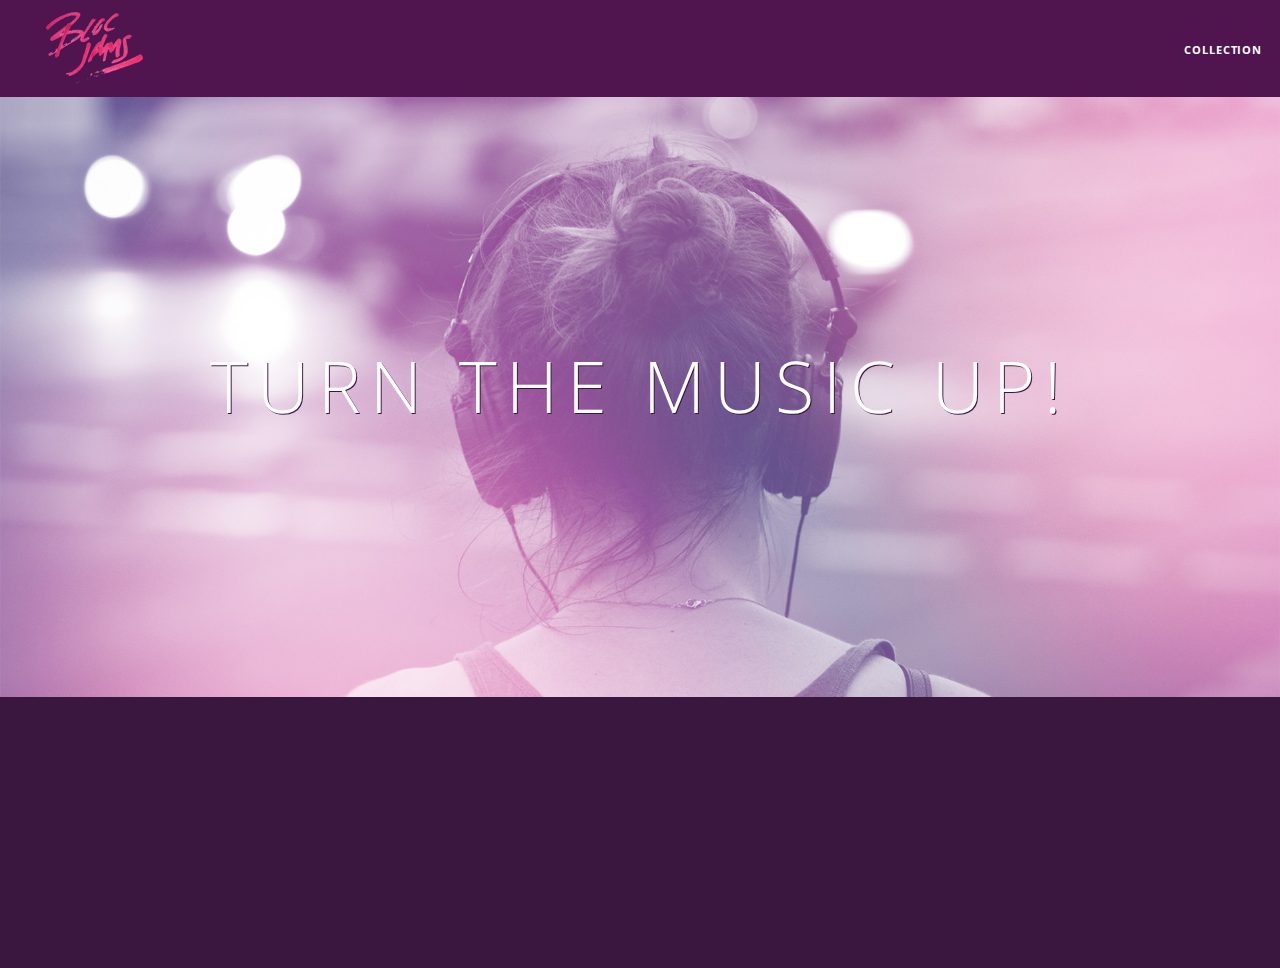
<file: index.html>
<!DOCTYPE html>
 <html>
     <head>
         <title>Bloc Jams</title>
         <link rel="stylesheet" type="text/css" href="http://fonts.googleapis.com/css?family=Open+Sans:400,800,600,700,300">
         <link rel="stylesheet" type="text/css" href="http://code.ionicframework.com/ionicons/2.0.1/css/ionicons.min.css">
         <link rel="stylesheet" type="text/css" href="styles/normalize.css">
         <link rel="stylesheet" type="text/css" href="styles/main.css">
         <link rel="stylesheet" type="text/css" href="styles/landing.css">
     </head>
     <body class="landing">
         <nav class="navbar"> <!-- navigation bar -->
            <a href="index.html" class="logo">
                <img src="assets/images/bloc_jams_logo.png" alt="bloc jams logo">
             </a>
             <div class="links-container">
                 <a href="collection.html" class="navbar-link">collection</a>
             </div>
         </nav>
         <section class="hero-content"> <!-- hero content -->
             <h1 class="hero-title">Turn the music up!</h1>
         </section>
         <section class="selling-points container clearfix"> <!-- selling points -->
             <div class="point column third">
                 <span class="ion-music-note"></span>
                 <h5 class="point-title">Choose your music</h5>
                 <p class="point-description">The world is full of music; why should you have to listen to music that someone else chose?</p>
             </div>
             <div class="point column third">
                 <span class="ion-radio-waves"></span>
                 <h5 class="point-title">Unlimited, streaming, ad-free</h5>
                 <p class="point-description">No arbitrary limits. No distractions.</p>
             </div>
             <div class="point column third">
                 <span class="ion-iphone"></span>
                 <h5 class="point-title">Mobile enabled</h5>
                 <p class="point-description">Listen to your music on the go. This streaming service is available on all mobile platforms.</p>
             </div>
         </section>
         <script src="https://code.jquery.com/jquery-2.1.3.min.js"></script>
         <script src="scripts/landing.js"></script>
     </body>
 </html>
</file>
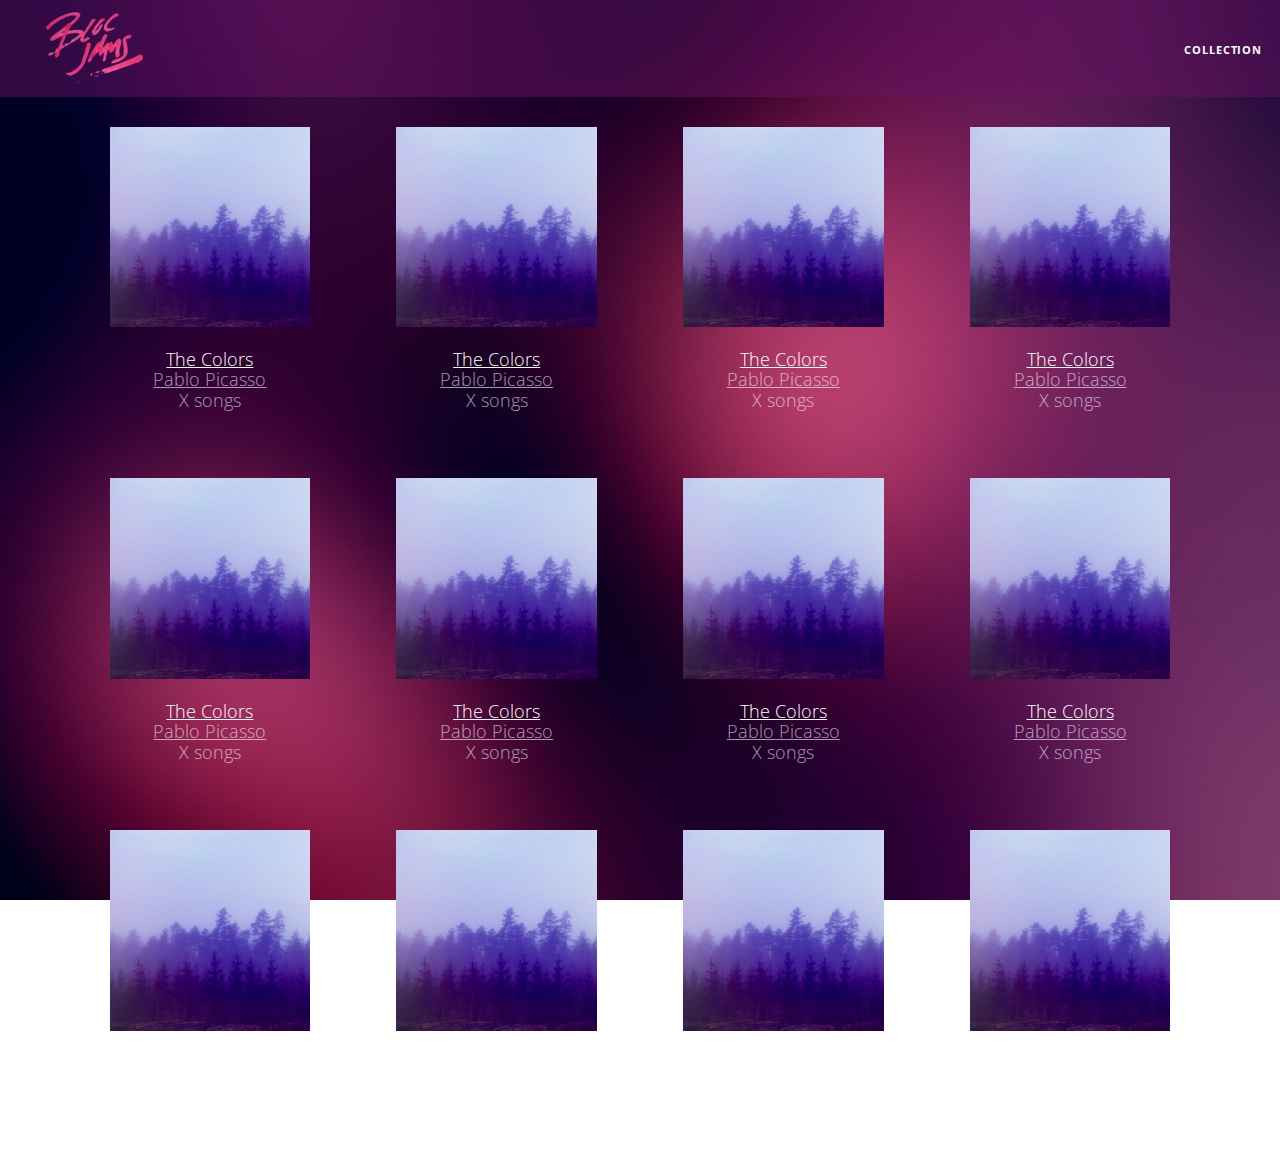
<file: collection.html>
<!DOCTYPE html>
 <html>
     <head>
         <title>Bloc Jams</title>
         <meta name="viewport" content="width=device-width, initial-scale=1">
         <link rel="stylesheet" type="text/css" href="http://fonts.googleapis.com/css?family=Open+Sans:400,800,600,700,300">
         <link rel="stylesheet" type="text/css" href="http://code.ionicframework.com/ionicons/2.0.1/css/ionicons.min.css">
         <link rel="stylesheet" type="text/css" href="styles/normalize.css">
         <link rel="stylesheet" type="text/css" href="styles/main.css">
         <link rel="stylesheet" type="text/css" href="styles/collection.css">
     </head>
     <body class="collection">
         <nav class="navbar">
             <a href="index.html"  class="logo">
                 <img src="assets/images/bloc_jams_logo.png" alt="bloc jams logo">
             </a>
             <div class="links-container">
                 <a href="collection.html" class="navbar-link">collection</a>
             </div>
         </nav>
         
     <section class="album-covers container clearfix">
     </section>
     <script src="https://code.jquery.com/jquery-2.1.3.min.js"></script>
     <script src="scripts/collection.js"></script>
     </body>
 </html>
</file>
<file: styles/main.css>
*, *::before, *::after {
    -moz-box-sizing: border-box;
    -webkit-box-sizing: border-box;
    box-sizing: border-box;
}

html {
    height: 100%;
    font-size: 100%;
}

body {
    font-family: 'Open Sans';
    color: white;
    min-height: 100%;
}

.navbar {
    position: relative;
    padding: 0.5rem;
    /* #1 */
    background-color: rgba(101,18,95,0.5);
    /* #2 */
    z-index: 1;
}

.navbar .logo {
    position: relative;
    left: 2rem;
    cursor: pointer;
}

.navbar .links-container {
     display: table;
     position: absolute;
     top: 0;
     right: 0;
     height: 100px;
     color: white;
     text-decoration: none;
 }
 
 .links-container .navbar-link {
     display: table-cell;
     position: relative;
     height: 100%;
     padding-left: 1rem;
     padding-right: 1rem;
     vertical-align: middle;
     color: white;
     font-size: 0.625rem;
     letter-spacing: 0.05rem;
     font-weight: 700;
     text-transform: uppercase;
     text-decoration: none;
     cursor: pointer;
 }
 

 .links-container .navbar-link:hover {
     color: rgb(233,50,117);
 }

.container {
     margin: 0 auto;
     max-width: 64rem;
 }

 .container.narrow {
     max-width: 56rem;
 }
 
 /* Medium and small screens (640px) */
 @media (min-width: 640px) {
   html { font-size: 112%; }
 }

.column {
     float: left;
     padding-left: 1rem;
     padding-right: 1rem;
}

     .column.full { width: 100%; }
     .column.two-thirds { width: 66.7%; }
     .column.half { width: 50%; }
     .column.third { width: 33.3%; }
     .column.fourth { width: 25%; }
     .column.flow-opposite { float: right; }  
 }
 
 /* Large screens (1024px) */
 @media (min-width: 1024px) {
   html { font-size: 120%; }
 }

.clearfix::before,
.clearfix::after {
   content: " ";
   display: table;
}

.clearfix::after {
   clear: both;
}
</file>
<file: styles/landing.css>
body.landing {
    background-color: rgb(58,23,63);
}

.hero-content {
    position: relative;
    min-height: 600px;
    background-image: url(../assets/images/bloc_jams_bg.jpg);
    background-repeat: no-repeat;
    background-position: center center;
    background-size: cover;
    
}

.hero-content .hero-title {
    position: absolute;
    top: 40%;
    -webkit-transform: translateY(-50%);
    -moz-transform: translateY(-50%);
    -ms-transform: translateY(-50%);
    transform: translateY(-50%);
    width: 100%;
    text-align: center;
    font-size: 4rem;
    font-weight: 300;
    text-transform: uppercase;
    letter-spacing: 0.5rem;
    text-shadow: 1px 1px 0px rgb(58,23,63)
}

.selling-points {
    position: relative;
}

.point {
    position: relative;
    padding: 2rem;
    text-align: center;
    opacity: 0;
    -webkit-transform: scaleX(0.9) translateY(3rem);
    -moz-transform: scaleX(0.9) translateY(3rem);
    transform: scaleX(0.9) translateY(3rem);
    -webkit-transition: all 0.25s ease-in-out;
    -moz-transition: all 0.25s ease-in-out;
    transition: all 0.25s ease-in-out;
    -webkit-transition-delay: 0.2s;
    -moz-transition-delay: 0.2s;
    transition-delay: 0.2s;
}

.point .point-title {
    font-size 1.25rem;
}

.ion-music-note,
.ion-radio-waves, 
.ion-iphone {
    color: rgb(233,50,117);
    font-size: 5rem;
}
</file>
<file: styles/collection.css>
body.collection {
     background-image: url(../assets/images/blurred_backgrounds/blur_bg_2.jpg);
     background-repeat: no-repeat;
     background-attachment: fixed;
     background-position: center center;
     background-size: cover;
 }
 
 .album-covers {
     position: relative;
 }
 
 .collection-album-container {
     position: relative;
     margin-top: 30px;
     margin-bottom: 20px;
     text-align: center;
 }
 
 .collection-album-container .caption {
     margin-top: 10px;
 }
 
 .collection-album-container .caption p {
     font-size: 1rem;
     font-weight: 300;
     color: rgba(255, 255, 255, 0.6);
 }
 
 .collection-album-container .caption p a {
     color: rgba(255, 255, 255, 0.6);
 }
 
 .collection-album-container .caption p a.album-name {
     color: white;
 }
 
 .collection-album-container img {
     width: 80%;
 }
</file>
